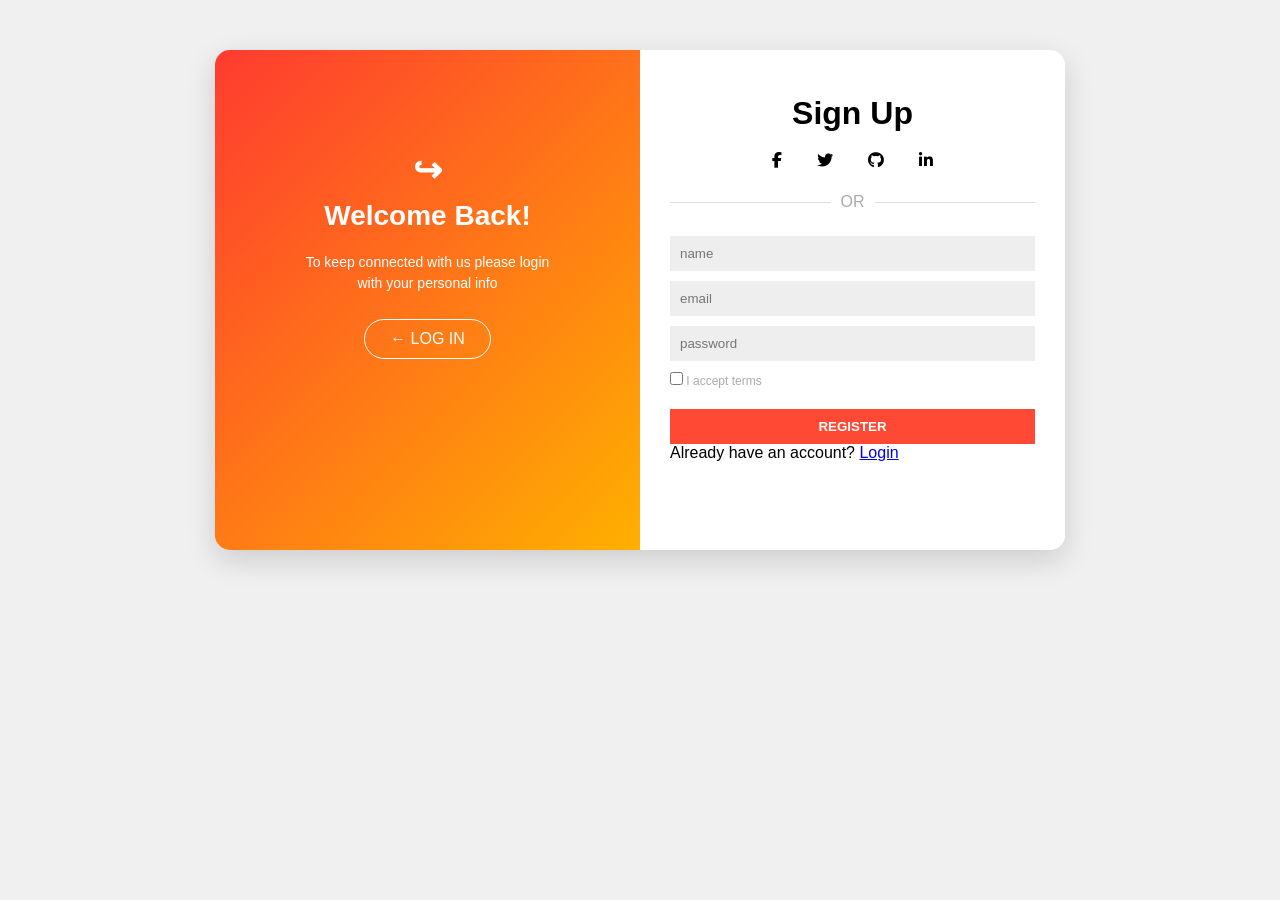
<file: index.html>
<!DOCTYPE html>
<html lang="en">

<head>
    <meta charset="UTF-8">
    <meta name="viewport" content="width=device-width, initial-scale=1.0">
    <title>Sign Up</title>
    <link rel="stylesheet" href="style.css">
    <link rel="stylesheet" href="https://cdnjs.cloudflare.com/ajax/libs/font-awesome/6.5.2/css/all.min.css">
</head>

<body>

    <div class="signup-container">

        <div class="welcome">
            <h1>↪</h1>
            <h2>Welcome Back!</h2>
            <p>To keep connected with us please login<br>
                with your personal info</p>

            <a href="login.html" class="login-btn">← LOG IN</a>
        </div>

        <div class="signup-form">
            <h1>Sign Up</h1>

            <div class="social">
                <i class="fa-brands fa-facebook-f"></i>
                <i class="fa-brands fa-twitter"></i>
                <i class="fa-brands fa-github"></i>
                <i class="fa-brands fa-linkedin-in"></i>
            </div>

            <div class="or">
                <hr>
                <span>OR</span>
                <hr>
            </div>

            <form>
                <input id="inp" type="text" placeholder="name">
                <input id="inp" type="email" placeholder="email">
                <input id="inp" type="password" placeholder="password">

                <label>
                    <input type="checkbox">
                    I accept terms
                </label>

                <button type="submit">REGISTER</button>
            </form>

            <p class="mobile-login">
                Already have an account?
                <a href="login.html">Login</a>
            </p>
        </div>

    </div>

</body>

</html>
</file>
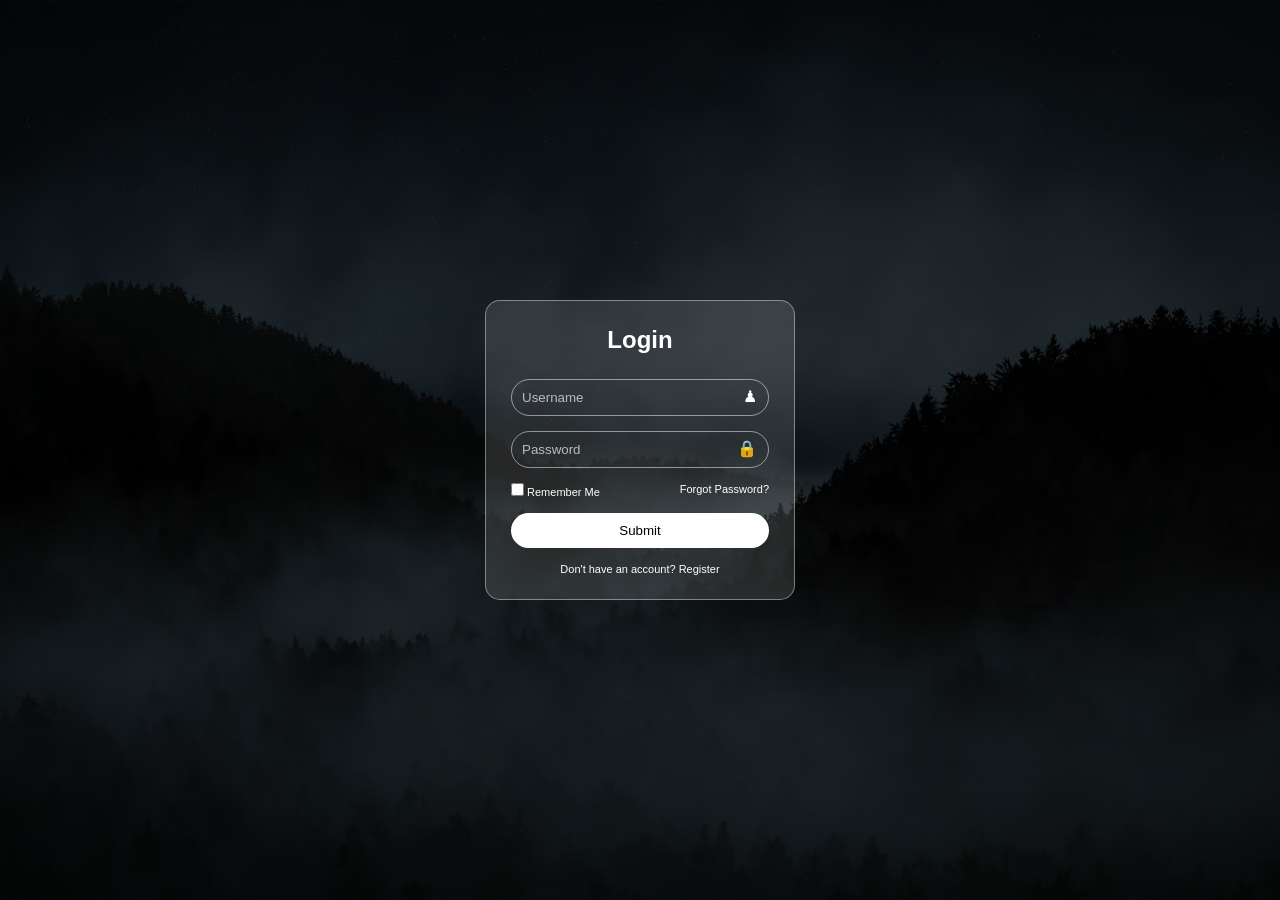
<file: login.html>
<!DOCTYPE html>
<html lang="en">
<head>
    <meta charset="UTF-8">
    <meta name="viewport" content="width=device-width, initial-scale=1.0">
    <title>Login</title>
    <link rel="stylesheet" href="style.css">
</head>
<body class="login-page">

    <div class="login-card">

        <h2>Login</h2>

        <form>
            <div class="input-box">
                <input type="text" placeholder="Username">
                <span>♟</span>
            </div>

            <div class="input-box">
                <input type="password" placeholder="Password">
                <span>🔒</span>
            </div>

            <div class="options">
                <label>
                    <input type="checkbox">
                    Remember Me
                </label>

                <a href="#">Forgot Password?</a>
            </div>

            <button type="submit">Submit</button>
        </form>

        <p>
            Don't have an account?
            <a href="index.html">Register</a>
        </p>

    </div>

</body>
</html>
</file>
<file: style.css>
* {
    box-sizing: border-box;
    margin: 0;
    padding: 0;
}

body {
    font-family: Arial, sans-serif;
    background: #f0f0f0;
}

.signup-container {
    width: 850px;
    height: 500px;
    margin: 50px auto;
    display: flex;
    border-radius: 15px;
    overflow: hidden;
    box-shadow: 0 10px 30px rgba(0,0,0,0.15);
}

.welcome {
    width: 50%;
    background: linear-gradient(135deg, #ff3b30, #ffb000);
    color: white;
    text-align: center;
    padding-top: 100px;
}

.welcome h1 {
    font-size: 35px;
}

.welcome h2 {
    font-size: 28px;
    margin: 10px 0 20px;
}

.welcome p {
    font-size: 14px;
    line-height: 1.5;
}

.login-btn {
    display: inline-block;
    margin-top: 25px;
    padding: 10px 25px;
    border: 1px solid white;
    border-radius: 25px;
    color: white;
    text-decoration: none;
}


.signup-form {
    width: 50%;
    background: white;
    padding: 45px 30px;
}

.signup-form h1 {
    text-align: center;
    margin-bottom: 20px;
}

.social {
    display: flex;
    justify-content: center;
    gap: 35px;
}

.or {
    display: flex;
    align-items: center;
    gap: 10px;
    margin: 25px 0;
    color: #aaa;
}

.or hr {
    flex: 1;
    border: none;
    border-top: 1px solid #ddd;
}

.signup-form form input[type="text"],
.signup-form form input[type="email"],
.signup-form form input[type="password"] {
    width: 100%;
    padding: 10px;
    margin-bottom: 10px;
    border: none;
    background: #eee;
}

.signup-form label {
    font-size: 12px;
    color: #aaa;
}

.signup-form button {
    width: 100%;
    margin-top: 20px;
    padding: 10px;
    border: none;
    background: #ff4935;
    color: white;
    font-weight: bold;
}

.login-page {
    min-height: 100vh;
    display: flex;
    justify-content: center;
    align-items: center;
    background: linear-gradient(rgba(0,0,0,.6), rgba(0,0,0,.6)),
                url("5GR3wxGm1p4VtYIev3a802lQ1juBIHtia0y5DqWOD27dir7cJmmWS8c66NCIMgRh3Qye5jowZ2d05_Cgicwk-941tv_E-h7QXaGJ5MelBAMRPm716q-43P939PdrRVWoXwXA4aP9WlMitDgmztG1Czg59COtP7RUKM9UZbyZsrQ.jfif") center/cover;
}

.login-card {
    width: 310px;
    padding: 25px;
    border: 1px solid rgba(255,255,255,.4);
    border-radius: 15px;
    background: rgba(255,255,255,.12);
    color: white;
    text-align: center;
    height: 300px;
}

.login-card h2 {
    margin-bottom: 25px;
}

.input-box {
    position: relative;
    margin-bottom: 15px;
}

.input-box input {
    width: 100%;
    padding: 10px;
    padding-right: 35px;
    border: 1px solid rgba(255,255,255,.5);
    border-radius: 20px;
    background: transparent;
    color: white;
}

.input-box input::placeholder {
    color: #bbb;
}

.input-box span {
    position: absolute;
    right: 12px;
    top: 8px;
}

.options {
    display: flex;
    justify-content: space-between;
    font-size: 11px;
    margin: 15px 0;
}

.options a,
.login-card p a {
    color: white;
    text-decoration: none;
}

.login-card button {
    width: 100%;
    padding: 10px;
    border: none;
    border-radius: 20px;
    background: white;
    color: black;
}

.login-card p {
    margin-top: 15px;
    font-size: 11px;
}
</file>
